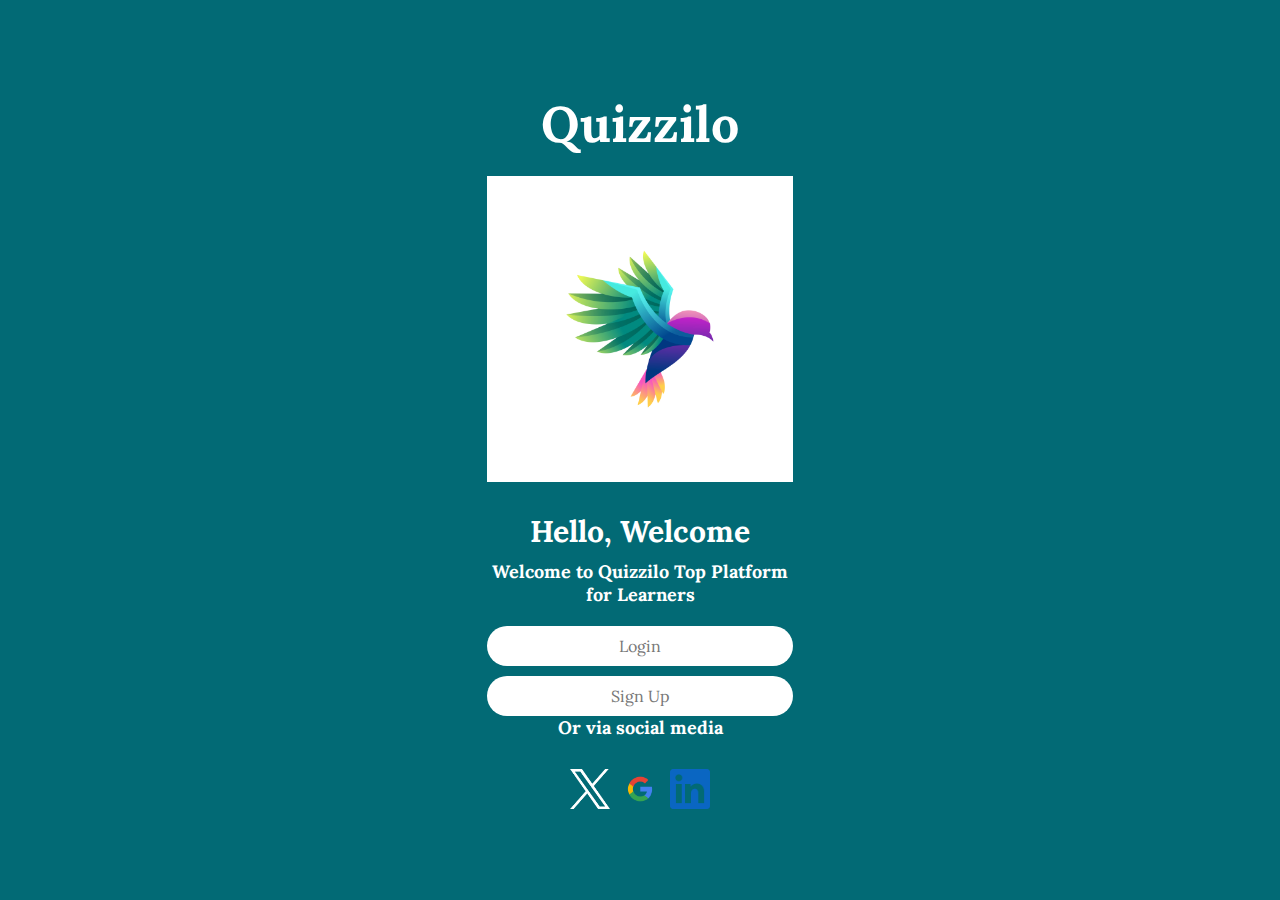
<file: index.html>
<!DOCTYPE html>
<html lang="en">
  <head>
    <meta charset="UTF-8" />
    <meta name="viewport" content="width=device-width, initial-scale=1.0" />
    <link rel="stylesheet" href="./style.css" />
    <link rel="preconnect" href="https://fonts.googleapis.com" />
    <link rel="preconnect" href="https://fonts.gstatic.com" crossorigin />
    <link
      href="https://fonts.googleapis.com/css2?family=Lora:ital,wght@0,400..700;1,400..700&family=Petit+Formal+Script&display=swap"
      rel="stylesheet"
    />
    <title>Quizzilo</title>
  </head>
  <body>
    <div class="login">
      <div class="login__title">
        <h1 class="heading__primary">Quizzilo</h1>
      </div>
      <div class="logo logo__bird">
        <img src="./icons/bird_2.jpg" />
      </div>
      <div class="login__message">
        <h2 class="heading__secondary">Hello, Welcome</h2>
        <h3 class="heading__tertiary heading__tertiary--login">
          Welcome to Quizzilo Top Platform for Learners
        </h3>
        <div class="log_sign--btns">
          <a
            class="log_sign btn btn--login btn--white"
            href="./login/login.html"
            >Login</a
          >
          <a class="log_sign btn btn--white" href="./signin/signin.html"
            >Sign Up</a
          >
        </div>
        <h3 class="heading__tertiary">Or via social media</h3>

        <div class="logo logo__social">
          <img src="./icons/logo-white.png" alt="X" />
          <img src="./icons/7123025_logo_google_g_icon.png" alt="Google" />
          <img src="./icons/linkdin.png" alt="" />
        </div>
      </div>
    </div>
  </body>
</html>
</file>
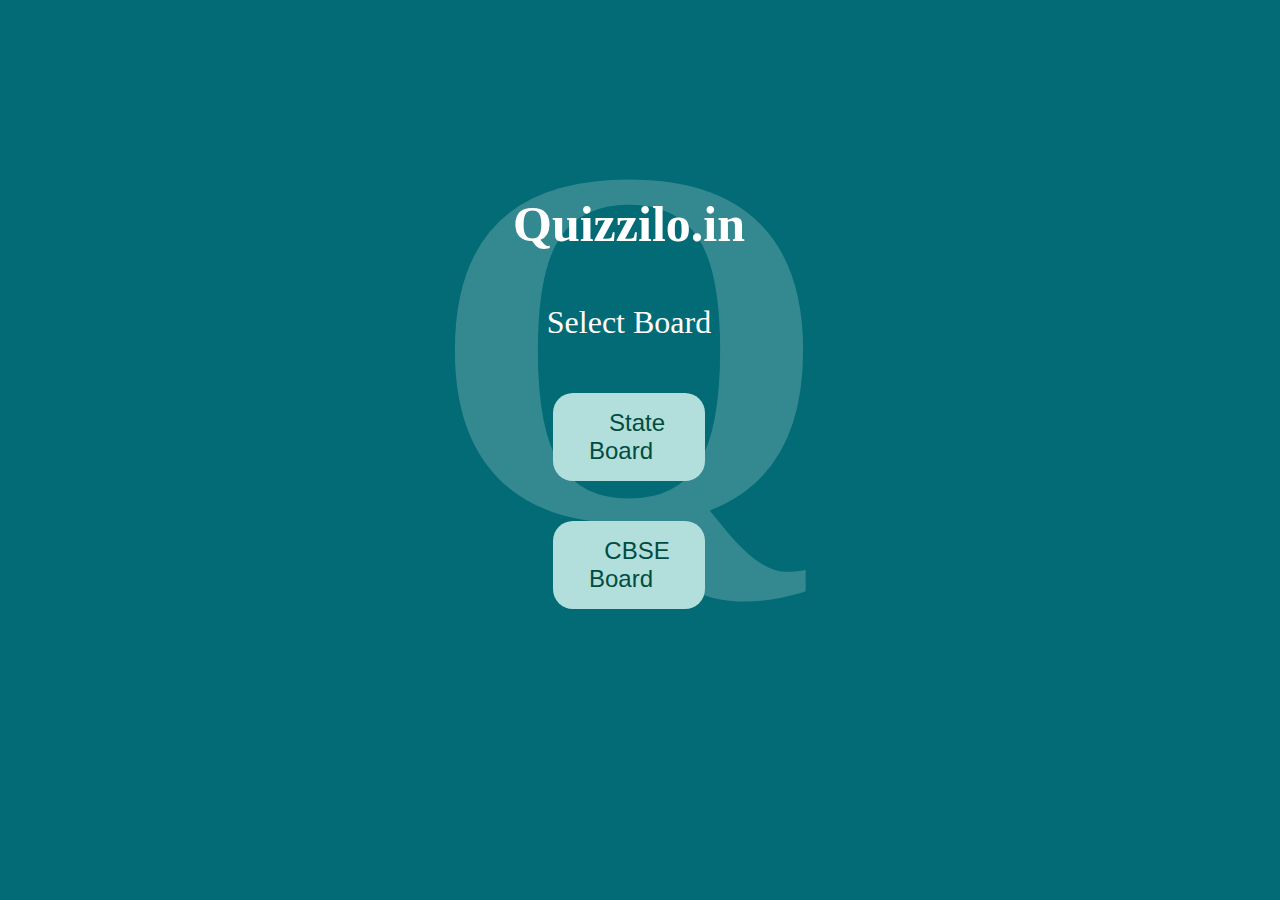
<file: board/board.html>
<!DOCTYPE html>
<html lang="en">
  <head>
    <meta charset="UTF-8" />
    <meta name="viewport" content="width=device-width, initial-scale=1.0" />
    <title>board</title>
    <link rel="stylesheet" href="board.css" />
  </head>
  <body>
    <div class="container">
      <h2>Quizzilo.in</h2>
      <p>Select Board</p>
      <div class="buttons">
        <button class="board-button">
          <a href="../class/class.html">State Board</a>
        </button>
        <button class="board-button">
          <a href="../class/class.html">CBSE Board</a>
        </button>
      </div>
    </div>
  </body>
</html>
</file>
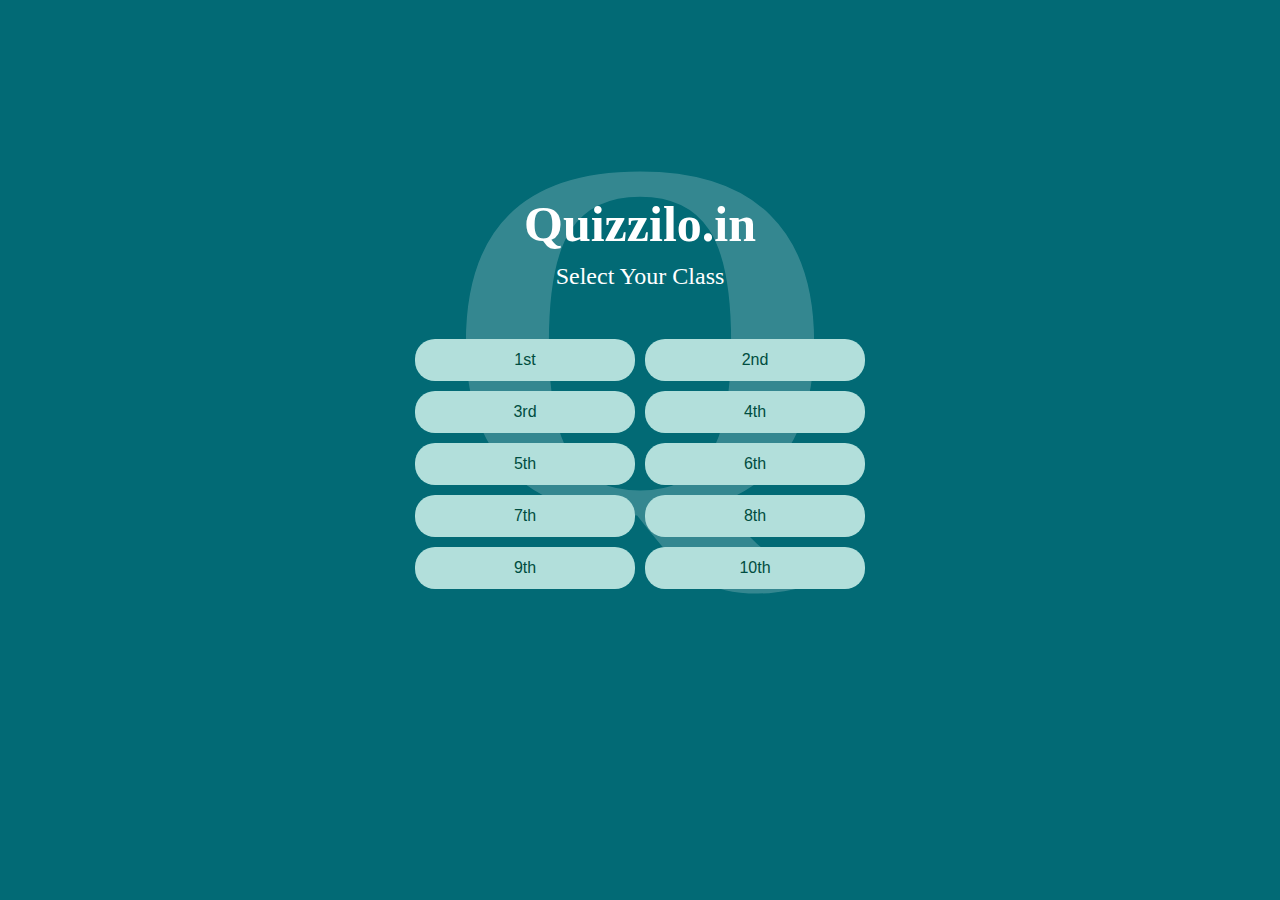
<file: class/class.html>
<!DOCTYPE html>
<html lang="en">
  <head>
    <meta charset="UTF-8" />
    <meta name="viewport" content="width=device-width, initial-scale=1.0" />
    <title>class</title>
    <link rel="stylesheet" href="class.css" />
  </head>
  <body>
    <div class="card">
      <div class="title">
        <h2>Quizzilo.in</h2>
        <p>Select Your Class</p>
      </div>
      <div class="buttons">
        <a href="../home/home.html"><button>1st</button></a>
        <a href="../home/home.html"><button>2nd</button></a>
        <a href="../home/home.html"><button>3rd</button></a>
        <a href="../home/home.html"><button>4th</button></a>
        <a href="../home/home.html"><button>5th</button></a>
        <a href="../home/home.html"><button>6th</button></a>
        <a href="../home/home.html"><button>7th</button></a>
        <a href="../home/home.html"><button>8th</button></a>
        <a href="../home/home.html"><button>9th</button></a>
        <a href="../home/home.html"><button>10th</button></a>
      </div>
    </div>
  </body>
</html>
</file>
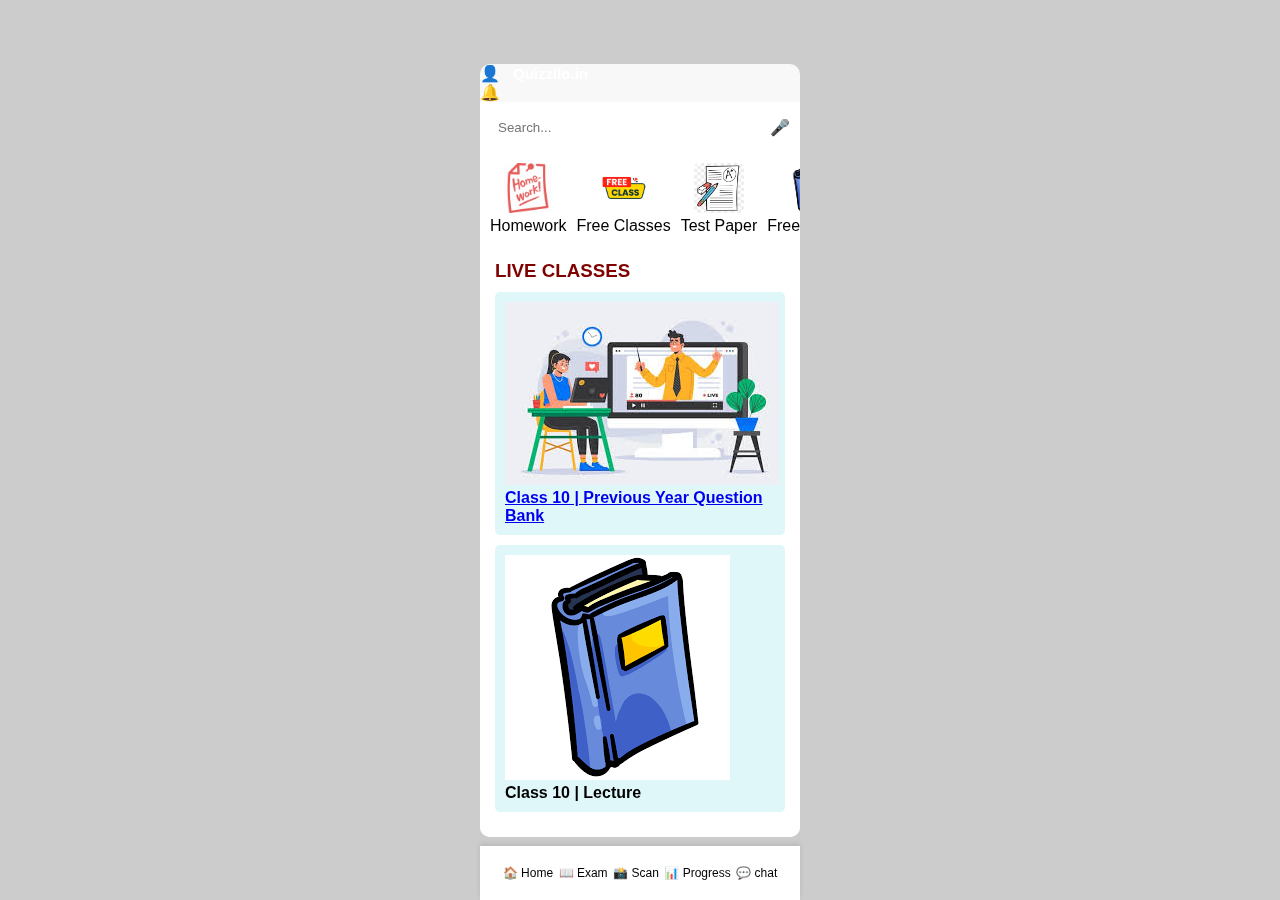
<file: home/home.html>
<!DOCTYPE html>
<html lang="en">
<head>
    <meta charset="UTF-8">
    <meta name="viewport" content="width=device-width, initial-scale=1.0">
    <title>Home</title>
    <link rel="stylesheet" href="home.css">
</head>
<body>
    <div class="container">
        <div class="header">
            <div class="profile">👤 <span>Quizzilo.in</span></div>
            <span>🔔</span>
        </div>
        <div class="search-bar">
            <input type="text" placeholder="Search...">
            <span>🎤</span>
        </div>
        <div class="categories">
            <div class="category">
                <img src="homework.png" alt="Homework">
                <p>Homework</p>
            </div>
            <div class="category">
                <img src="freeclass.png" alt="Free Classes">
                <p>Free Classes</p>
            </div>
            <div class="category">
                <img src="testpaper.jpg" alt="Test Paper">
                <p>Test Paper</p>
            </div>
            <div class="category">
                <img src="freebooks.png" alt="Free Books">
                <p>Free Books</p>
            </div>
            <div class="category">
                <p>View All</p>
            </div>
        </div>
        <div class="live-classes">
            <h3>LIVE CLASSES</h3>
            <div class="class-card">
            <a href="../video player/videoplayer.html">
                <img src="liveclassimage.jpg" alt="live class" srcset="">
                Class 10 | Previous Year Question Bank</div>
            </a>
            <div class="class-card">
                <img src="freebooks.png" alt="Lecture" srcset="">
                Class 10 | Lecture</div>
        </div>
        <div class="bottom-nav">
            <span>🏠 Home</span>
            <span>📖 Exam</span>
            <span>📸 Scan</span>
            <span>📊 Progress</span>
            <span>💬 chat</span>
        </div>
    </div>

</body>
</html>
</file>
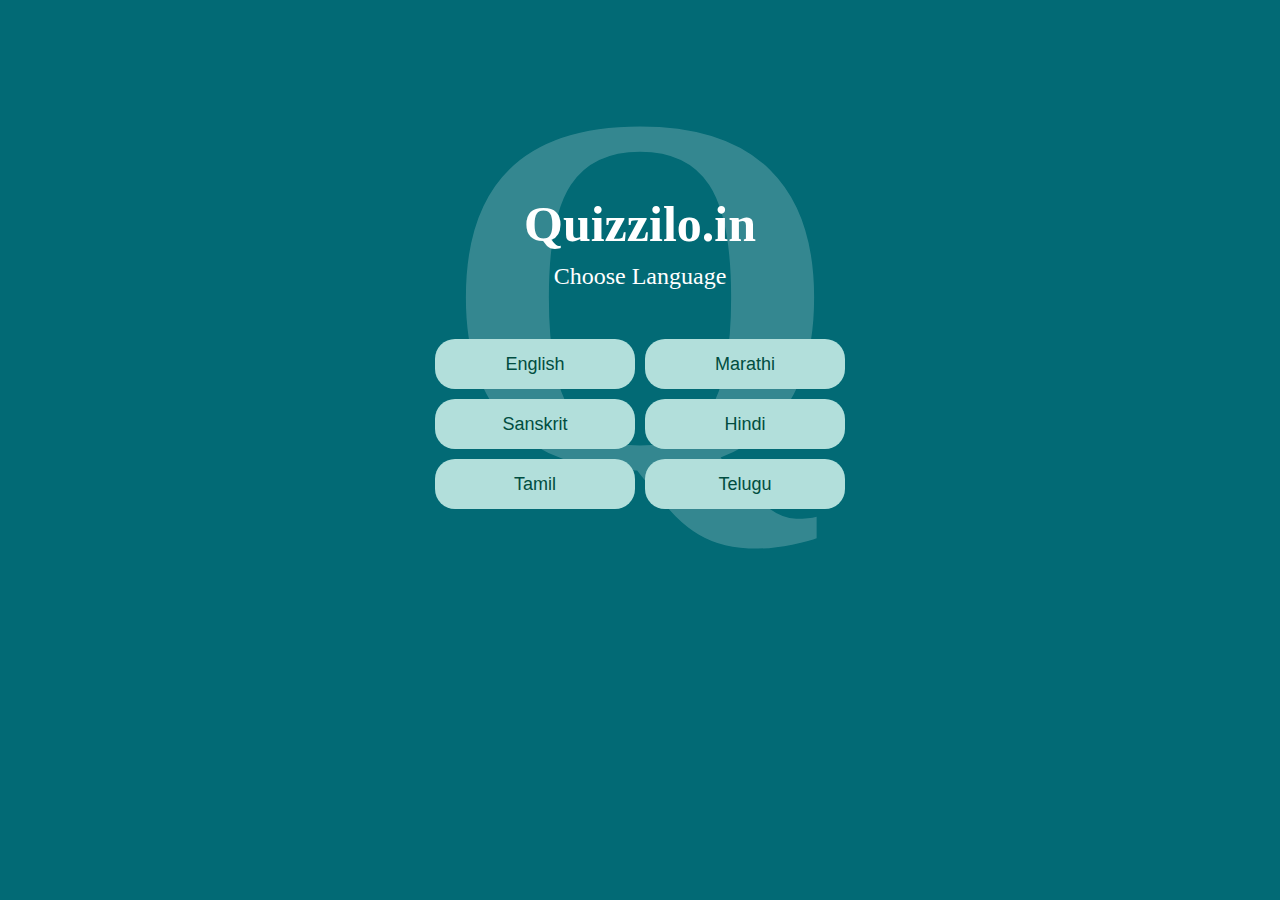
<file: langs/language.html>
<!DOCTYPE html>
<html lang="en">
  <head>
    <meta charset="UTF-8" />
    <meta name="viewport" content="width=device-width, initial-scale=1.0" />
    <title>language</title>
    <link rel="stylesheet" href="language.css" />
  </head>
  <body>
    <div class="card">
      <div class="title">
        <h2>Quizzilo.in</h2>
        <p>Choose Language</p>
      </div>
      <div class="buttons">
        <button><a href="../board/board.html">English</a></button>
        <button><a href="../board/board.html">Marathi</a></button>
        <button><a href="../board/board.html">Sanskrit</a></button>
        <button><a href="../board/board.html">Hindi</a></button>
        <button><a href="../board/board.html">Tamil</a></button>
        <button><a href="../board/board.html">Telugu</a></button>
      </div>
    </div>
  </body>
</html>
</file>
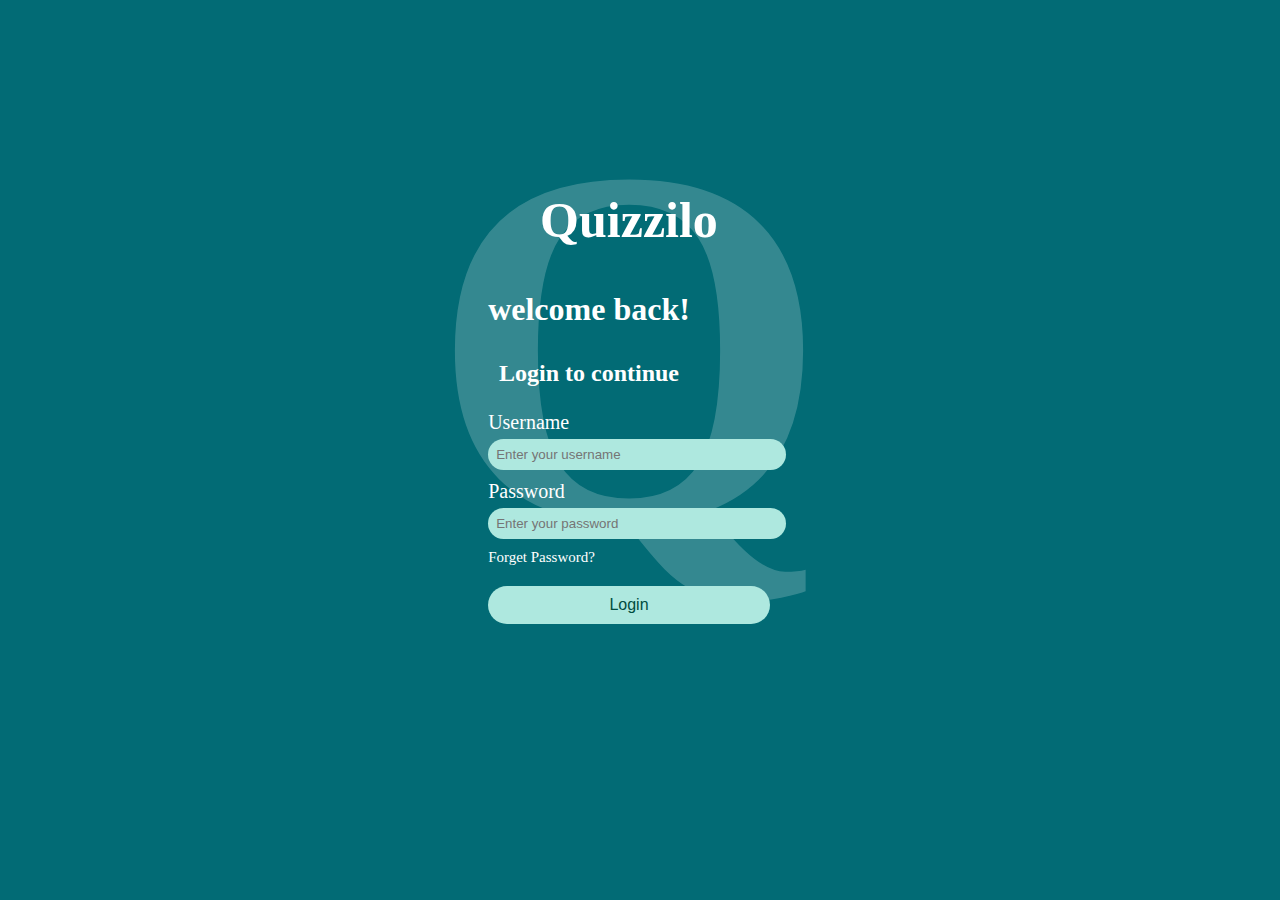
<file: login/login.html>
<!DOCTYPE html>
<html lang="en">
  <head>
    <meta charset="UTF-8" />
    <meta name="viewport" content="width=device-width, initial-scale=1.0" />
    <title> Quizzilo Login</title>
    <link rel="stylesheet" href="styles.css" />
  </head>
  <body>
    <div class="container">
      <div class="login-card">
        <h1 class="title">Quizzilo</h1>
        <h3 class="subtitle">welcome back!</h3>
        <h3 class="sub">Login to continue</h3>

        <label for="username">Username</label>
        <input type="text" id="username" placeholder="Enter your username" />

        <label for="password">Password</label>
        <input
          type="password"
          id="password"
          placeholder="Enter your password"
        />

        <div class="options">
          <a href="#">Forget Password?</a>
        </div>

        <a href="../class/class.html"><button class="signup-btn"></a>
          <a href="../langs/language.html">Login</a>
        </button>
      </div>
    </div>
  </body>
</html>
</file>
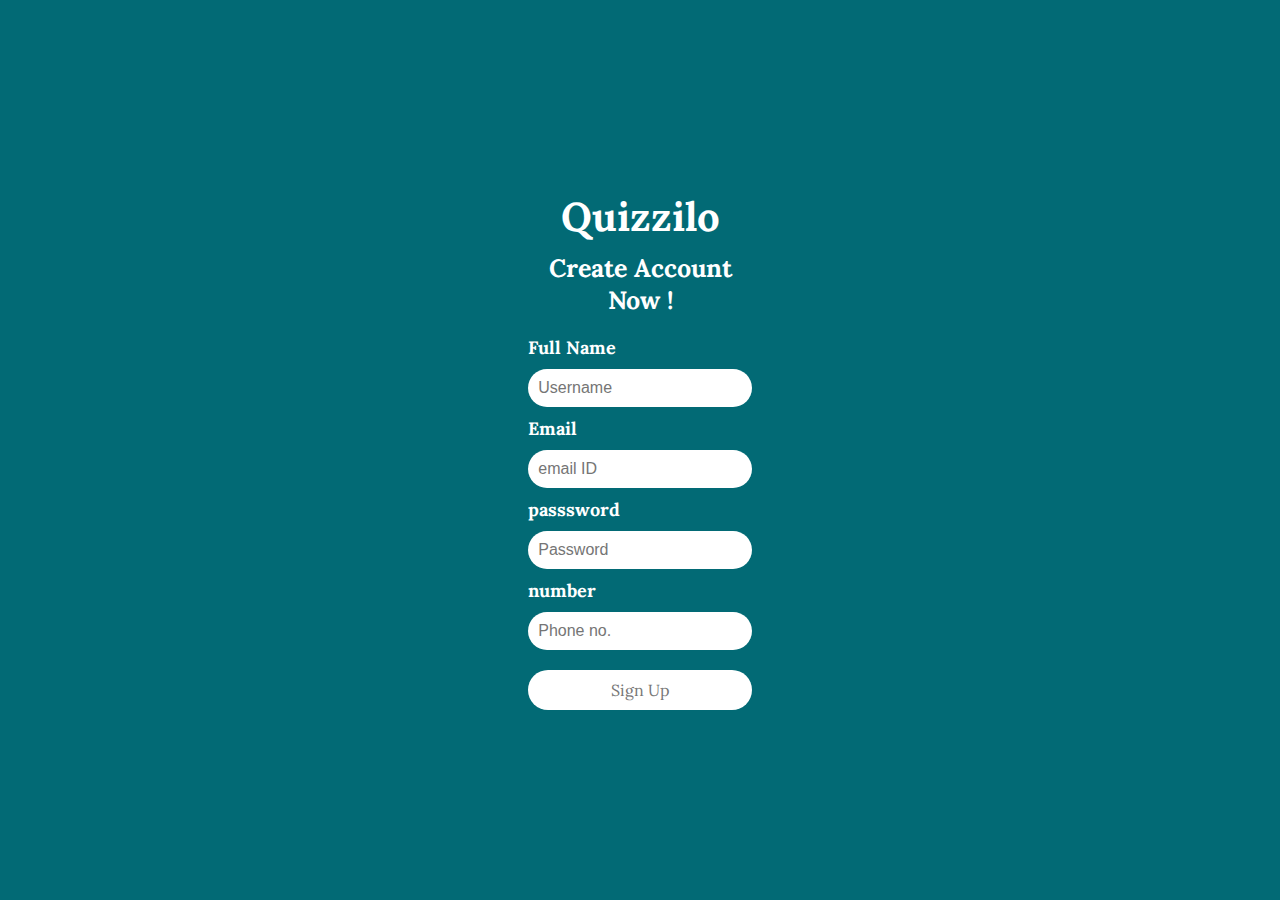
<file: signin/signin.html>
<!DOCTYPE html>
<html lang="en">
  <head>
    <meta charset="UTF-8" />
    <meta name="viewport" content="width=device-width, initial-scale=1.0" />
    <title>Sign in</title>
    <link rel="stylesheet" href="./signin.css" />
    <link rel="preconnect" href="https://fonts.googleapis.com" />
    <link rel="preconnect" href="https://fonts.gstatic.com" crossorigin />
    <link
      href="https://fonts.googleapis.com/css2?family=Lora:ital,wght@0,400..700;1,400..700&family=Petit+Formal+Script&display=swap"
      rel="stylesheet"
    />
  </head>
  <body>
    <div class="enter">
    <div class="signin">
      <h1 class="heading__primary">Quizzilo</h1>
      <h2 class="heading__secondary">Create Account Now !</h2>
      <div class="signin signin__form">
        <form class="form">
          <div class="form form__group">
            <label for="name" class="form__label"> Full Name</label>
            <input
              type="text"
              class="form__input"
              placeholder="Username"
              id="name"
              required
            />
           
            
          </div>
          <div class="form form__group">
            <label for="email" class="form__label"> Email</label>
            <input
              type="email"
              class="form__input"
              placeholder="email ID"
              id="email"
              required
            />
            
          </div>
          <div class="form form__group">
            <label for="password" class="form__label"> passsword</label>
            <input
              type="password"
              class="form__input"
              placeholder="Password"
              id="password"
              required
            />
            
          </div>
          <div class="form form__group">
            <label for="number" class="form__label"> number</label>
            <input
              type="number"
              class="form__input"
              placeholder="Phone no."
              id="number"
              required
            />
           
          </div>
          <a class="btn btn--white" href="../langs/language.html"> Sign Up</a>
        </form>
      </div>
    </div>
  </div>
  </body>
</html>
</file>
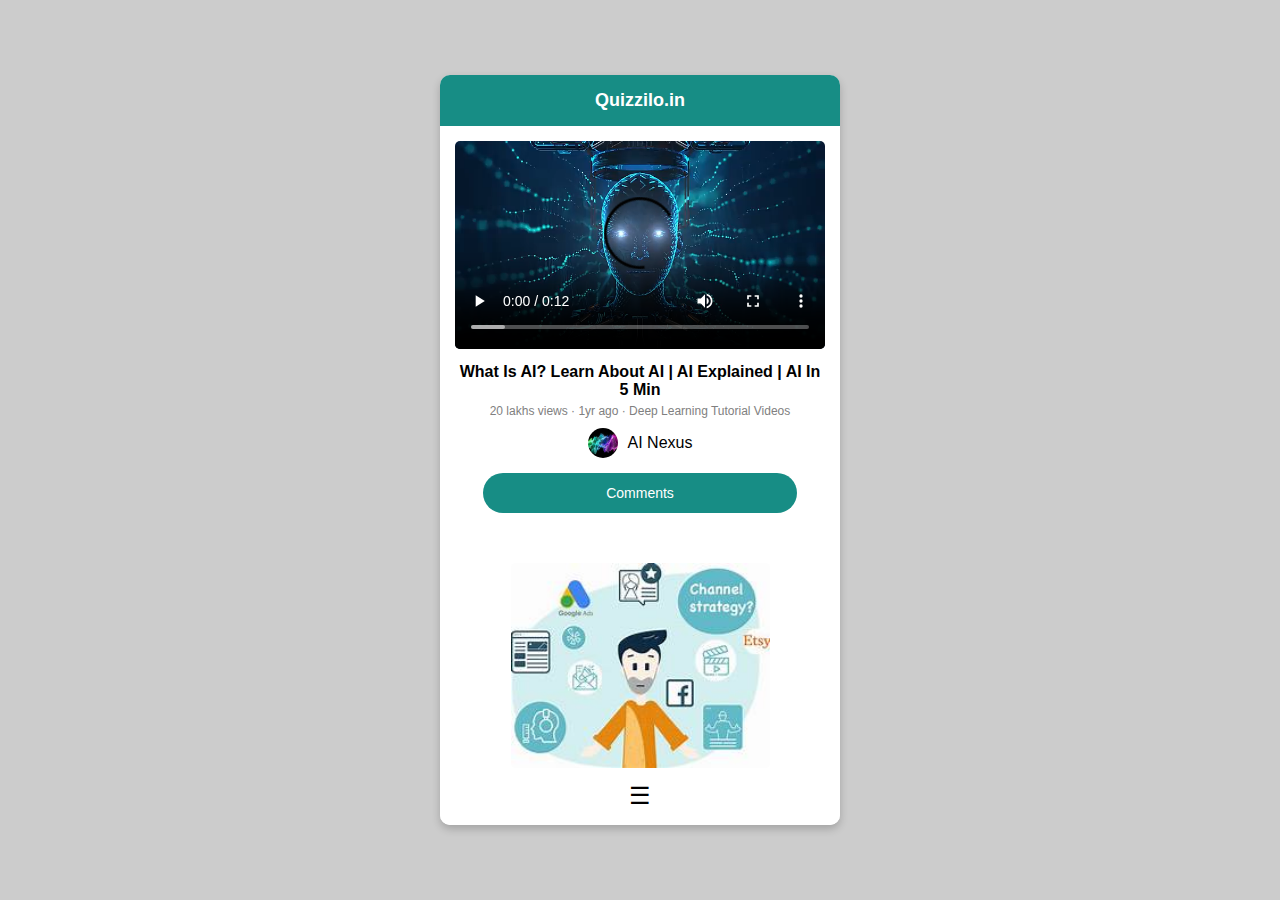
<file: video player/videoplayer.html>
<!DOCTYPE html>
<html lang="en">
<head>
    <meta charset="UTF-8">
    <meta name="viewport" content="width=device-width, initial-scale=1.0">
    <title>Lecture</title>
    <link rel="stylesheet" href="videoplayer.css">
</head>
<body>
    <div class="container">
        <div class="header">Quizzilo.in</div>
        <div class="video-card">
            <video src="videoplayback.mp4" class="thumbnail" controls>
                <source src="videoplayback.mp4" type="video/mp4">
            </video>
            
            <div class="video-title">What Is AI? Learn About AI | AI Explained | AI In 5 Min</div>
            <div class="video-details">20 lakhs views · 1yr ago · Deep Learning Tutorial Videos</div>
            <div class="channel">
                <img src="channel.jpg" alt="Channel Logo">
                <span>AI Nexus</span>
            </div>
            <div class="buttons">
                <button class="btn">Comments</button>
            </div>
        </div>
        <div class="comments-section">
            
            <img src="ai2.jpg" alt="AI and Human Conversation" class="illustration">
            <div class="menu-icon">&#9776;</div>
        </div>
    </div>
</body>
</html>
</file>
<file: style.css>
*,
*::after,
*::before {
  margin: 0;
  padding: 0;
  box-sizing: border-box;
}

html {
  background-color: rgba(2, 106, 117, 255);
  display: flex;
  justify-content: center;
  font-family: "Lora", serif;
  font-size: 62.5%;
}

body {
  box-sizing: border-box;
  display: flex;
  justify-content: center;
  align-items: center;
  height: 100vh;
  padding: 2rem;
}

.login {
  max-width: 90%;
  width: 340px;
  display: flex;
  flex-direction: column;
  align-items: center;
  text-align: center;
  font-size: 2rem;
  color: #fff;
}

.login__title {
  font-size: 2rem;
  padding: 1rem;
}

.heading__primary {
  color: #fff;
  font-size: 5rem;
  margin-bottom: 1rem;
}

.heading__secondary {
  font-size: 3rem;
  margin-bottom: 1rem;
}

.heading__tertiary {
  font-size: 1.8rem;
  margin-bottom: 2rem;
}

.logo {
  display: flex;
  justify-content: center;
}

.logo img {
  max-width: 100%;
  height: auto;
}

.logo__bird {
  margin-bottom: 3rem;
}

.logo__social {
  display: flex;
  justify-content: center;
  gap: 1rem;
  padding: 1rem;
}

.logo__social img {
  width: 40px;
  height: 40px;
}

.log_sign--btns {
  display: flex;
  flex-direction: column;
  gap: 1rem;
  width: 100%;
}

.btn {
  padding: 1rem;
  border-radius: 2rem;
  border: none;
  font-size: 1.6rem;
  cursor: pointer;
  text-decoration: none;
  text-align: center;
  transition: all 0.2s;
}

.btn--white {
  background-color: #fff;
  color: #777;
}

@media screen and (max-width: 600px) {
  .heading__primary {
    font-size: 4rem;
  }

  .heading__secondary {
    font-size: 2.5rem;
  }

  .heading__tertiary {
    font-size: 1.6rem;
  }

  .btn {
    font-size: 1.4rem;
    padding: 0.8rem;
  }
}
</file>
<file: board/board.css>
/**,
*::after,
*::before {
  margin: 0;
  padding: 0;
  box-sizing: inherit;
}
html {
  background-color: rgba(2, 106, 117, 255);
  display: flex;
  justify-content: center;
  font-family: "Lora", serif;
  font-size: 62.1%;
  padding: 1rem, 1.5rem, 1.5rem, 1.5rem;
}*/

body {
  background-color: rgb(2, 107, 117, 225);
  color: aliceblue;
}

h2 {
  text-align: center;
  font-size: 50px;
  padding-top: 100px;
  padding-bottom: 10px;
}

p {
  text-align: center;
  font-size: xx-large;
  padding-bottom: 20px;
}

.buttons {
  padding-left: 500px;
  padding-right: 500px;
  display: flex;
  flex-wrap: wrap;
  justify-content: center;
  gap: 40px;
  flex-direction: column;
}

.buttons button {
  background-color: #b2dfdb;
  color: #004d40;
  border: none;
  padding: 1rem 1rem;
  border-radius: 20px;
  cursor: pointer;
  font-size: 20px;
  transition: all 0.3s ease-in-out;
}
.buttons button:hover {
  background-color: #80cbc4;
}

.buttons button a {
  text-decoration: none;
  color: #004d40;
  padding: 1rem 1rem;
  font-size: x-large;
}
.container{
  position: relative;
/* background-color: #008073;*/
 color:white;
 width: 90vw;
 height: 65vh;
 padding: 5vh;
 border-radius: 10px;
 text-align: center;

}

.container::before{
 content: "Q";
 position: absolute;
 top: 50%;
 left: 50%;
 transform: translate(-50%,-50%);
 font-size: 40vw;
 font-weight: bold;
 color:rgba(255,255, 255, 0.2);
 z-index: -1;

}
</file>
<file: class/class.css>
*,
*::after,
*::before {
  margin: 0;
  padding: 0;
  box-sizing: inherit;
}

html {
  background-color: rgba(2, 106, 117, 255);
  display: flex;
  justify-content: center;
  font-family: "Lora", serif;
  font-size: 62.1%;
  padding: 1rem, 1.5rem, 1.5rem, 1.5rem;
}

body {
  color: aliceblue;
}

h2 {
  text-align: center;
  font-size: 50px;
  padding-top: 100px;
  padding-bottom: 10px;
}

p {
  text-align: center;
  font-size: x-large;
}
.title {
  padding: 5rem 3rem;
}

.buttons {
  display: flex;
  flex-wrap: wrap;
  justify-content: center;
  gap: 10px;
}

.buttons {
  display: grid;
  flex-wrap: wrap;
  justify-content: center;
  gap: 10px;
  grid-template-columns: repeat(2, 1fr); /*Two buttons per row */
  justify-content: center; /* Center the grid */
  align-items: baseline;
  width: fit-content;
  margin: auto;
  
}

.buttons button {
  background-color: #b2dfdb;
  color: #004d40;
  border: none;
 padding: 6px 10px;
  width: 200px;
  height: 30px;
  border-radius: 20px;
  cursor: pointer;
  font-size: 16px; /* Larger font size */
  transition: all 0.3s ease-in-out;
}

.buttons button:hover {
  background-color: #80cbc4;
}
.card{
  position: relative;
/* background-color: #008073;*/
 color:white;
 width: 90vw;
 height: 65vh;
 padding: 5vh;
 border-radius: 10px;
 text-align: center;

}

.card::before{
 content: "Q";
 position: absolute;
 top: 50%;
 left: 50%;
 transform: translate(-50%,-50%);
 font-size: 40vw;
 font-weight: bold;
 color:rgba(255,255, 255, 0.2);
 z-index: -1;

}
</file>
<file: home/home.css>
* {
    margin: 0;
    padding: 0;
    box-sizing: border-box;
    font-family: Arial, sans-serif;
}
body {
    background: #ccc;
    display: flex;
    justify-content: center;
    align-items: center;
    height: 100vh;
}
.container {
    width: 320px;
    background: #f8f8f8;
    border-radius: 10px;
    overflow: hidden;
    
}
.container header {
    background: #178d85;
    padding: 15px 20px;
    color: white; /* Ensure text is white */
    display: flex;
    align-items: center;
    justify-content: space-between;
    font-weight: bold;
    white-space: nowrap;
    overflow: hidden;
}
 .header .profile {
    display: flex;
    align-items: center;
    top: 0;
    display: flex;
    align-items: center;
    gap: 8px
    
}
.header .profile span {
    margin-left: 5px;
    top: 0;
    font-size: 15px; /* Adjust as needed */
    font-weight: bold;
    color: white !important; /* Make sure text is visible */
    
    
}
.search-bar {
    display: flex;
    align-items: center;
    padding: 10px;
    background: white;
}
.search-bar input {
    width: 100%;
    padding: 8px;
    border: none;
    outline: none;
}
.categories {
    display: flex;
    overflow-x: auto;
    padding: 10px;
    background: white;
    gap: 10px;
    scrollbar-width: thin; /* Makes the scrollbar thinner */
    scrollbar-color: #888 #f8f8f8;
   
  
}

.category {
    text-align: center;
    flex: 0 0 auto;
}
.category img {
    width: 50px;
    height: 50px;
    border-radius: 5px;
}
.live-classes {
    padding: 15px;
    background: white;
}
.live-classes h3 {
    color: maroon;
    margin-bottom: 10px;
}
.class-card {
    background: #e0f7fa;
    padding: 10px;
    margin-bottom: 10px;
    border-radius: 5px;
    font-weight: bold;
}
.bottom-nav {
    display: flex;
    justify-content: space-around;
    padding: 20px;
    background: white;
    position: fixed;
    bottom: 0;
    width: 320px;
    box-shadow: 0 -2px 5px rgba(0, 0, 0, 0.1);
}
.bottom-nav span {
    font-size: 12px;
}
</file>
<file: langs/language.css>
*,
*::after,
*::before {
  margin: 0;
  padding: 0;
  box-sizing: inherit;
}

html {
  background-color: rgba(2, 106, 117, 255);
  display: flex;
  justify-content: center;
  font-family: "Lora", serif;
  font-size: 62.1%;
  padding: 1rem, 1.5rem, 1.5rem, 1.5rem;
}

body {
  box-sizing: border-box;
  color: aliceblue;
}

h2 {
  text-align: center;
  font-size: 50px;
  padding-top: 100px;
  padding-bottom: 10px;
}
.title {
  padding: 5rem 3rem;
}
p {
  text-align: center;
  font-size: x-large;
}

.buttons {
  display: grid;
  flex-wrap: wrap;
  justify-content: center;
  gap: 10px;
  grid-template-columns: repeat(2, 1fr); /*Two buttons per row */
  justify-content: center; /* Center the grid */
  align-items: baseline;
  width: fit-content;
  margin: auto;
}



.buttons button {
  background-color: #b2dfdb;
  color: #004d40;
  border: none;
 padding: 8px 20px;
  width: 200px;
  height: 50px;
  border-radius: 20px;
  cursor: pointer;
  font-size: 16px; /* Larger font size */
  transition: all 0.3s ease-in-out;
}

.buttons button:hover {
  background-color: #80cbc4;
}

.buttons button a {
  text-decoration: none;
  color: #004d40;
 
  font-size: large;
}
.card{
  position: relative;
/* background-color: #008073;*/
 color:white;
 width: 90vw;
 height: 65vh;
 padding: 5vh;
 border-radius: 10px;
 text-align: center;

}

.card::before{
 content: "Q";
 position: absolute;
 top: 50%;
 left: 50%;
 transform: translate(-50%,-50%);
 font-size: 40vw;
 font-weight: bold;
 color:rgba(255,255, 255, 0.2);
 z-index: -1;

}
</file>
<file: login/styles.css>
body {
  background-color: rgb(2, 107, 117, 225);
  color: aliceblue;
}


.container {
  display: flex;
  justify-content: center;
  align-items: center;
  width: 100%;
}

.title {
  text-align: center;
  font-size: 50px;
  padding-top: 90px;
  padding-bottom: 8px;
  font-weight: bold;
}

.subtitle {
  text-align: center;
  font-size: xx-large;
  padding-right: 80px;
}

.sub {
  font-size: x-large;
  text-align: center;
  padding-right: 80px;
}

label {
  display: block;
  text-align: left;
  margin: 10px 0 5px;
  font-size: 20px;
  
}

input {
  width: 100%;
  padding: 8px;
  border-radius: 20px;
  border: none;
  background: #aee8df;
  outline: none;
}

.options {
  display: flex;
  justify-content: space-between;
  align-items: center;
  font-size: 12px;
  margin: 10px 0;
}

.options a {
  color: white;
  text-decoration: none;
  font-size: 15px;
}

.signup-btn {
  width: 100%;
  padding: 10px;
  border-radius: 20px;
  background: #aee8df;
  border: none;
  font-size: 16px;
  cursor: pointer;
  margin-top: 10px;
  
  
}
.signup-btn a {
  text-decoration: none;
  color: #004d40;
  align-items: center;
}
.container{
  position: relative;
/* background-color: #008073;*/
 color:white;
 width: 90vw;
 height: 65vh;
 padding: 5vh;
 border-radius: 10px;
 text-align: center;

}

.container::before{
 content: "Q";
 position: absolute;
 top: 50%;
 left: 50%;
 transform: translate(-50%,-50%);
 font-size: 40vw;
 font-weight: bold;
 color:rgba(255,255, 255, 0.2);
 z-index: -1;

}
</file>
<file: signin/signin.css>
*,
*::after,
*::before {
  margin: 0;
  padding: 0;
  box-sizing: border-box;
}

html {
  background-color: rgba(2, 106, 117, 255);
  display: flex;
  justify-content: center;
  font-family: "Lora", serif;
  font-size: 62.5%;
}

body {
  color: #fff;
  display: flex;
  justify-content: center;
  align-items: center;
  height: 100vh;
  padding: 2rem;
}

.enter {
  width: 90%;
  max-width: 400px;
  text-align: center;
  padding: 3rem;
  border-radius: 10px;
}

.heading__primary {
  font-size: 4rem;
  margin-bottom: 1rem;
}

.heading__secondary {
  font-size: 2.5rem;
  margin-bottom: 2rem;
}

.form {
  display: flex;
  flex-direction: column;
  gap: 1rem;
}
.form__label {
  font-size: 1.8rem;
  font-weight: bold;
  color: white;
  display: block;  /* Ensures the label appears above */
  text-align: left; /* Aligns text to the left */
  /* margin-bottom: 0.5rem; Adds spacing between label and input */
}


.form__group {
  width: 100%;
  }

.form__input {
  width: 100%;
  padding: 1rem;
  border-radius: 10rem;
  font-size: 1.6rem;
  border: none;
}

.btn {
  display: block;
  padding: 1rem;
  border-radius: 10rem;
  font-size: 1.6rem;
  text-align: center;
  text-decoration: none;
  cursor: pointer;
}

.btn--white {
  background-color: #fff;
  color: #777;
  padding: 1rem;
  border-radius: 10rem;
  margin-top: 1rem;
}

.logo__social {
  display: flex;
  justify-content: center;
  gap: 1rem;
  padding-top: 1rem;
}

@media screen and (max-width: 600px) {
  .heading__primary {
    font-size: 3rem;
  }

  .heading__secondary {
    font-size: 2rem;
  }

  .form__input {
    font-size: 1.4rem;
    padding: 0.8rem;
  }

  .btn {
    font-size: 1.4rem;
    padding: 0.8rem;
  }
}
</file>
<file: video player/videoplayer.css>
* {
    margin: 0;
    padding: 0;
    box-sizing: border-box;
    font-family: Arial, sans-serif;
}
body {
    background: #ccc;
    display: flex;
    justify-content: center;
    align-items: center;
    height: 100vh;
}
.container {
    width: 90%;
    max-width: 400px;
    background: #f8f8f8;
    border-radius: 10px;
    overflow: hidden;
    box-shadow: 0px 4px 8px rgba(0, 0, 0, 0.2);
}
.header {
    background: #178d85;
    padding: 15px;
    color: white;
    font-weight: bold;
    text-align: center;
    font-size: 18px;
}
.video-card {
    padding: 15px;
    background: white;
}
.thumbnail {
    width: 100%;
    border-radius: 5px;
}
.video-title {
    font-size: 16px;
    font-weight: bold;
    margin-top: 10px;
    text-align: center;
}
.video-details {
    font-size: 12px;
    color: gray;
    margin-top: 5px;
    text-align: center;
}
.channel {
    display: flex;
    align-items: center;
    justify-content: center;
    margin-top: 10px;
}
.channel img {
    width: 30px;
    height: 30px;
    border-radius: 50%;
    margin-right: 10px;
}
.buttons {
    display: flex;
    justify-content: center;
    margin-top: 15px;
    padding-bottom: 20px;
}
.btn {
    background-color: #178d85;
    color: white;
    padding: 12px;
    border: none;
    border-radius: 20px;
    cursor: pointer;
    width: 85%;
    text-align: center;
    font-size: 14px;
}
.comments-section {
    background: white;
    padding: 15px;
    text-align: center;
}
.comments-header {
    background: #178d85;
    color: white;
    padding: 10px;
    font-size: 16px;
    font-weight: bold;
    border-radius: 5px;
    margin-bottom: 10px;
}
.illustration {
    width: 70%;
    border-radius: 5px;
 
}

.menu-icon {
    font-size: 24px;
    margin-top: 10px;
    cursor: pointer;
}
</file>
